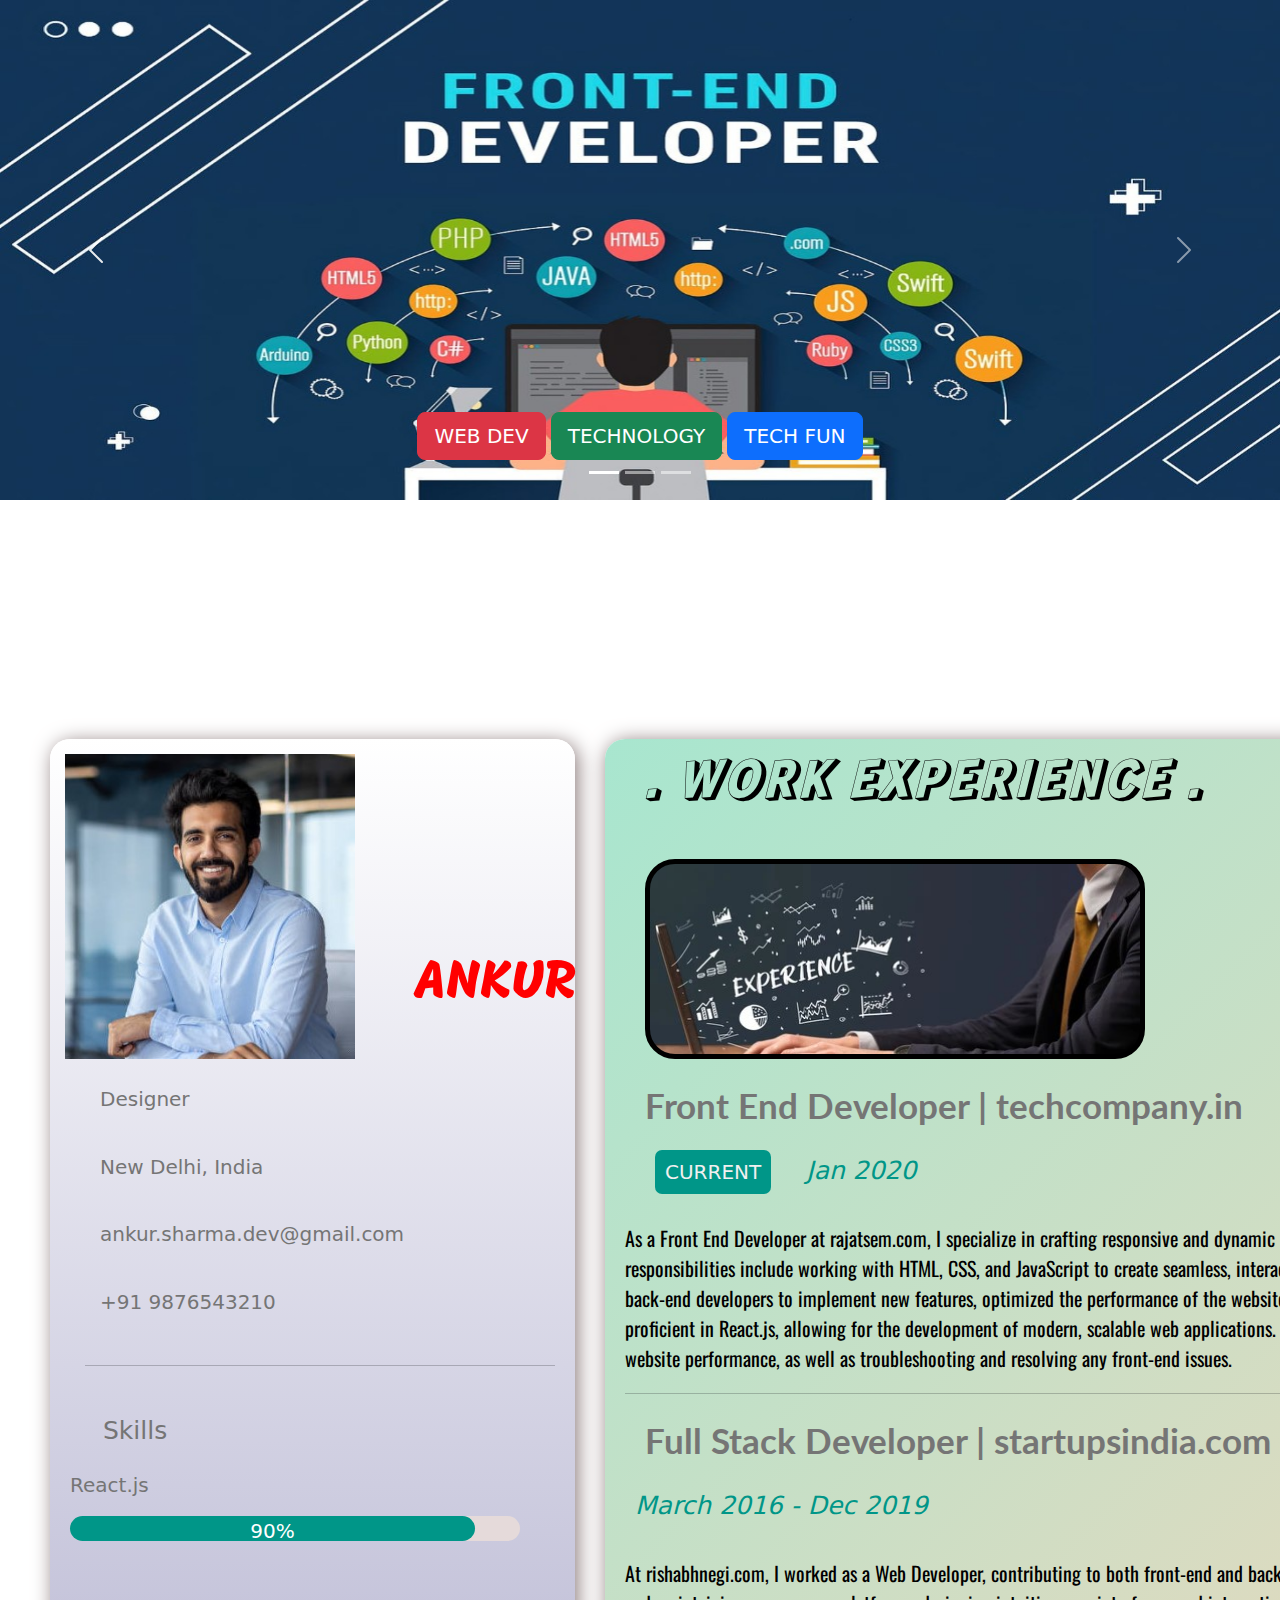
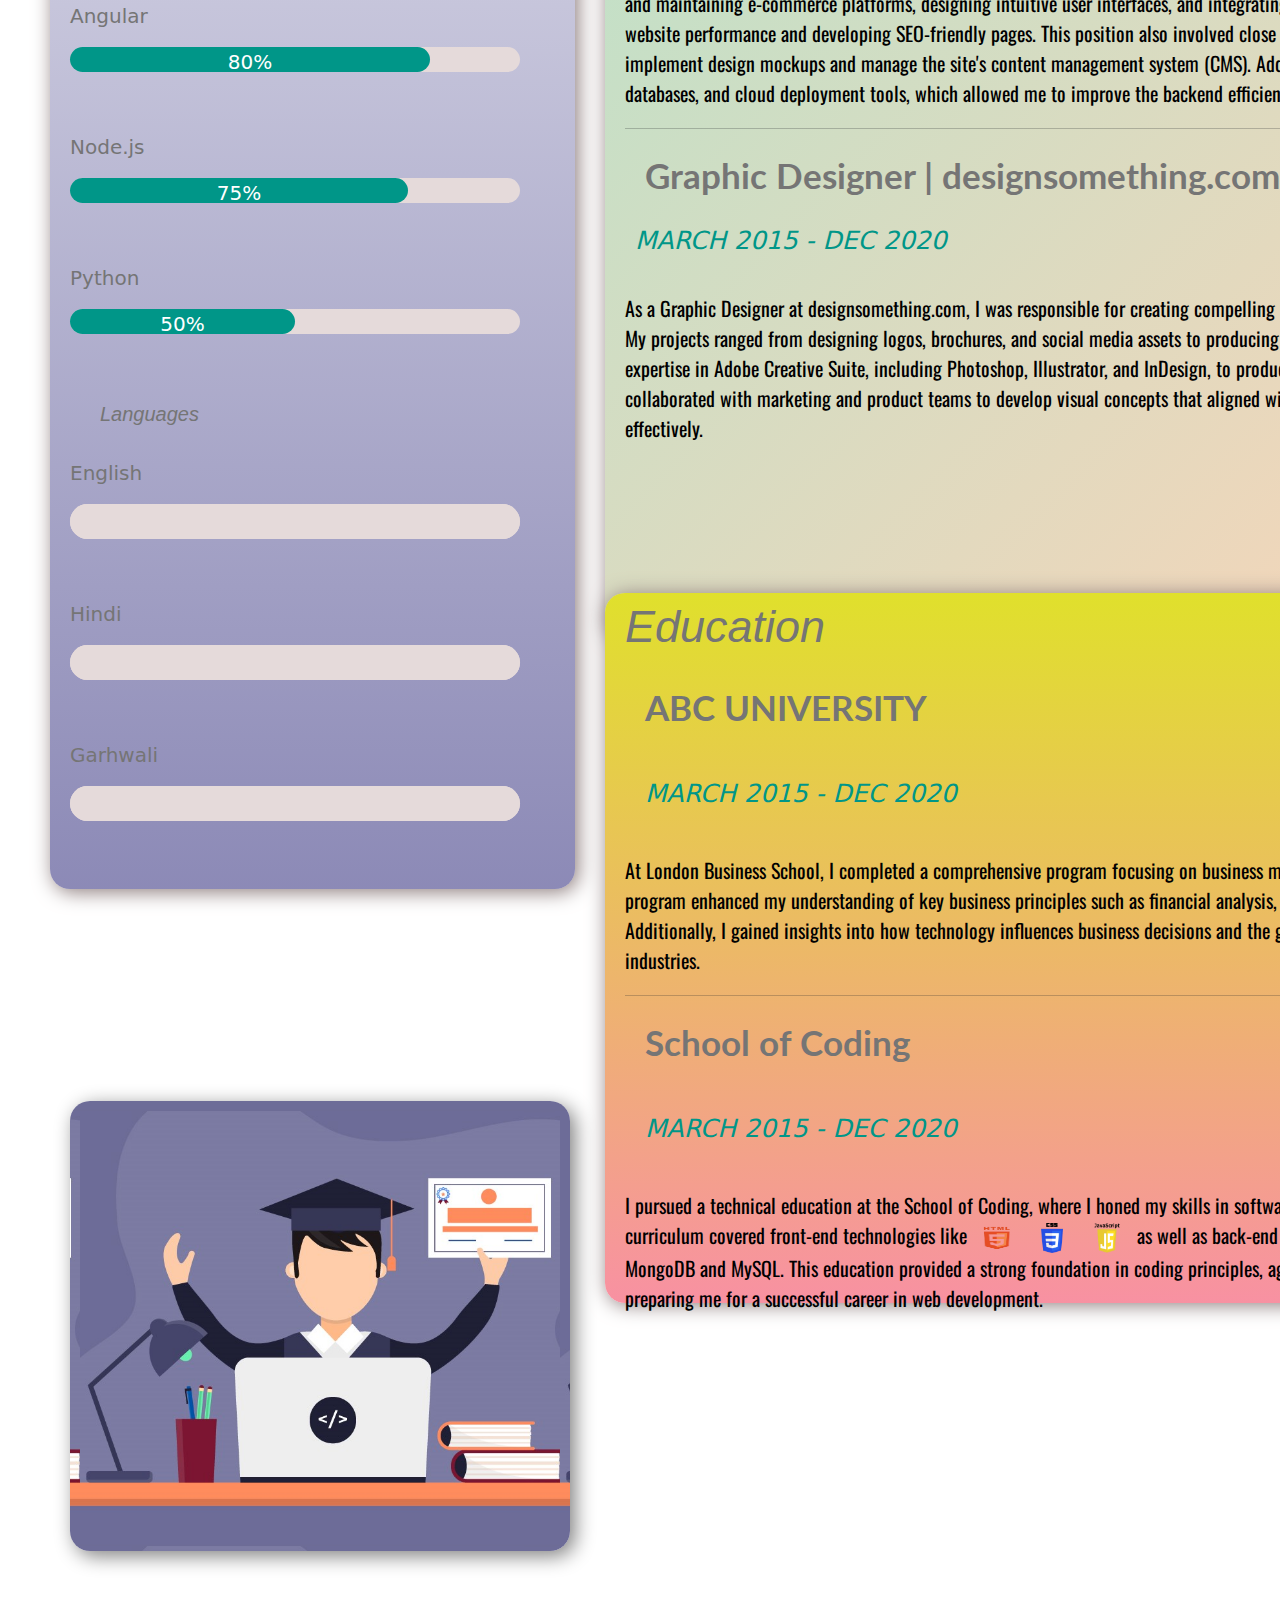
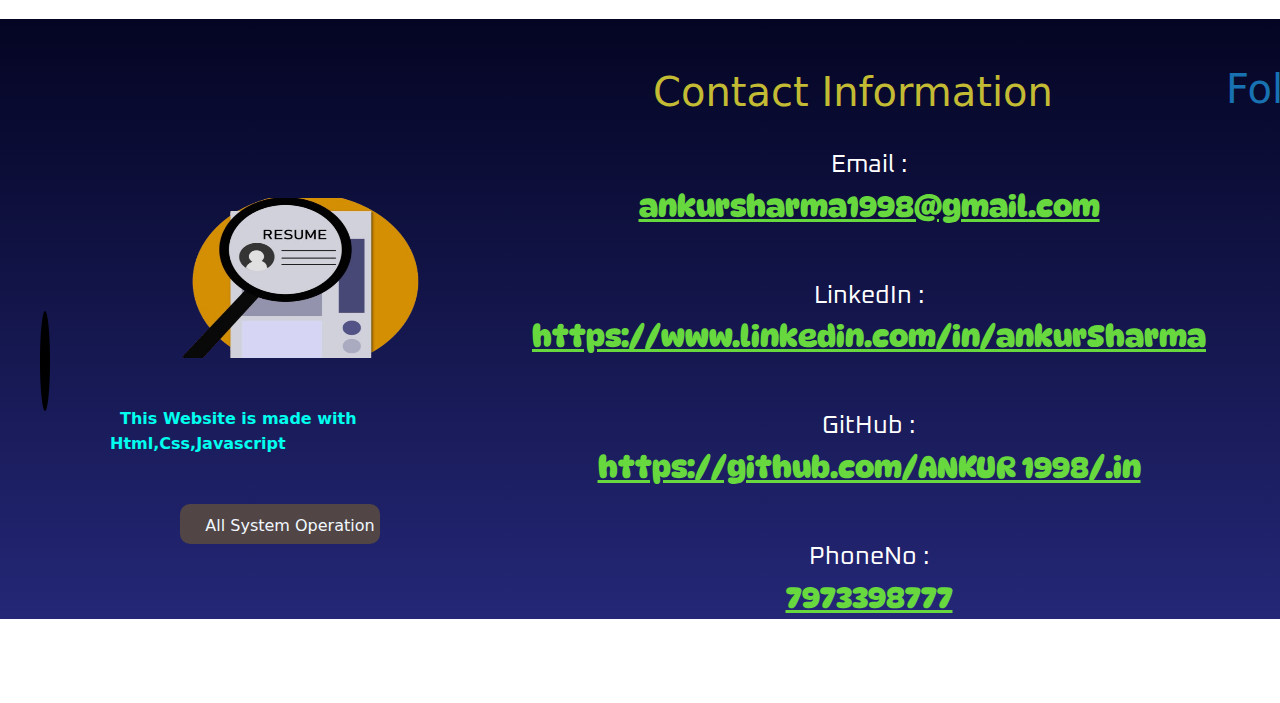
<file: index.html>
<!DOCTYPE html>
<html lang="en">
<head>
    <meta charset="UTF-8">
    <meta name="viewport" content="width=device-width, initial-scale=1.0">
    <title>PERSONAL RESUME</title>
    <link rel="stylesheet" href="https://cdnjs.cloudflare.com/ajax/libs/font-awesome/6.6.0/css/all.min.css" integrity="sha512-Kc323vGBEqzTmouAECnVceyQqyqdsSiqLQISBL29aUW4U/M7pSPA/gEUZQqv1cwx4OnYxTxve5UMg5GT6L4JJg==" crossorigin="anonymous" referrerpolicy="no-referrer" />
    <link href="https://cdn.jsdelivr.net/npm/bootstrap@5.3.3/dist/css/bootstrap.min.css" rel="stylesheet">  
    <link rel="icon" href="https://img.freepik.com/premium-vector/initial-r-alphabet-with-feather-law-firm-icon-sign-symbol-logo-writer-publishers_565585-1015.jpg">
    <link rel="stylesheet" href="style.css">
    <script src="https://cdn.jsdelivr.net/npm/bootstrap@5.3.3/dist/js/bootstrap.bundle.min.js"></script>

</head>
<body>

  
  <div class="nav-bar" style="width: 100vw;">
    <div class="loader"></div>
    
    <a href="about.html" class="anchor">ABOUT</a>
    <a href="skills.html" class="anchor">SKILLS</a>
    <a href="wex.html" class="anchor">WORK EXPERIENCE</a>
    <a href="edu.html" class="anchor">EDUCATION</a>
    <PRE>                                        <button style="border: 2px solid black;font-size: 20px;background-color: red;border-radius: 5px;color: aliceblue;font-family:Lato, sans-serif;cursor: pointer;" id="downloadBtn">DOWNLOAD</button></PRE>
    <i class="fa-solid fa-sliders"></i>
  </div>
  
  <div id="carouselExampleCaptions" class="carousel slide carousel-fade">
    <div class="carousel-indicators">
      <button type="button" data-bs-target="#carouselExampleCaptions" data-bs-slide-to="0" class="active" aria-current="true" aria-label="Slide 1"></button>
          <button type="button" data-bs-target="#carouselExampleCaptions" data-bs-slide-to="1" aria-label="Slide 2"></button>
          <button type="button" data-bs-target="#carouselExampleCaptions" data-bs-slide-to="2" aria-label="Slide 3"></button>
        </div>
        <div class="carousel-inner">
          <div class="carousel-item active">
            <img src="/c1.jpg" class="d-block w-100" alt="..." style="height: 500px;">
            <div class="carousel-caption d-none d-md-block">
              
              
              <button class="btn btn-danger btn-lg">WEB DEV</button> <button class="btn btn-success btn-lg">TECHNOLOGY</button> <button class="btn btn-primary btn-lg">TECH FUN</button>
            </div>  
          </div>
          <div class="carousel-item">
            <img src="/c2.jpg" class="d-block w-100" alt="..." style="height: 500px;">
            <div class="carousel-caption d-none d-md-block">
              <h5 style="color: rgb(255, 0, 0);">The Future of Coding: Connecting Through Technology</h5>
              <p style="color: rgb(255, 255, 255);font-size: 25px;">A dynamic representation of modern programming and its seamless integration with cutting-edge technologies.</p>
              <button class="btn btn-danger btn-lg">WEB DEV</button> <button class="btn btn-success btn-lg">TECHNOLOGY</button> <button class="btn btn-primary btn-lg">TECH FUN</button>
            </div>
          </div>
          <div class="carousel-item">
            <img src="/c3.jpg" class="d-block w-100" alt="..." style="height: 500px;">
            <div class="carousel-caption d-none d-md-block">
              <h5 style="color: rgb(195, 255, 0);margin-bottom: 300px;">Advanced Tech Monitoring: A Glimpse into the Future</h5>
              <p style="color: rgb(255, 255, 255);font-size: 25px;">High-tech monitoring systems that redefine data visualization in the age of artificial intelligence.</p>
              <button class="btn btn-danger btn-lg">WEB DEV</button> <button class="btn btn-success btn-lg">TECHNOLOGY</button> <button class="btn btn-primary btn-lg">TECH FUN</button>
            </div>
          </div>
        </div>
        <button class="carousel-control-prev" type="button" data-bs-target="#carouselExampleCaptions" data-bs-slide="prev">
          <span class="carousel-control-prev-icon" aria-hidden="true"></span>
          <span class="visually-hidden">Previous</span>
        </button>
        <button class="carousel-control-next" type="button" data-bs-target="#carouselExampleCaptions" data-bs-slide="next">
          <span class="carousel-control-next-icon" aria-hidden="true"></span>
          <span class="visually-hidden">Next</span>
        </button>
      </div>
      <p id="moon"><i class="fa-solid fa-moon"></i></p>
      <div class="main_body">

    <div class="container-1">
        <div class="photo"><div class="name"><p>ANKUR</p></div></div> 
        <div class="icons">
            <!-- USING A SPAN ENSURES THAT THTE COLOR OF THE TEXT WOULD NOT COPY THE ICON COLOR. -->
            <i class="fa-solid fa-bag-shopping"></i> <span class="text">Designer</span><br><br>
            <i class="fa-solid fa-house"></i> <span class="text">New Delhi, India</span><br><br>
            <i class="fa-solid fa-envelope"></i> <span class="text">ankur.sharma.dev@gmail.com</span><br><br>
            <i class="fa-solid fa-phone"></i> <span class="text">+91 9876543210</span><br><br>
        
            
        <hr style="margin-left: 15px; margin-right: 15px;"><br>
        <i class="fa-solid fa-star-of-life"></i><span class="font">Skills</span>

        <div class="percentage">
        <p class="bord">React.js</p>
        <div class="one">
            <div class="two">90%</div>
        </div><br><br>
        <p class="bord">Angular</p>
        <div class="one">
            <div class="three">80%</div>
        </div><br><br>
        <p class="bord">Node.js</p>
        <div class="one">
            <div class="four">75%</div>
        </div><br><br>
        <p class="bord">Python</p>
        <div class="one">
            <div class="five">50%</div></div>
        <br><br>
            <i class="fa-solid fa-earth-americas"><span class="text1">Languages</span></i>
            <div class="lang">
            <p class="bord">English</p>
            <div class="onee">
                <div class="six"></div>
            </div><br><br>
            <p class="bord">Hindi</p>
            <div class="onee">
                <div class="seven"></div>
            </div><br><br>
            <p class="bord">Garhwali </p>
            <div class="onee">
                <div class="eight"></div>
            </div><br><br>
            <div class="ct-4">
            </div>
        </div> 
    </div>
</div>

</div>




<div class="container-2">
        <div class="ct-2">
        <i class="fa-solid fa-suitcase"><span class="msg">. WORK EXPERIENCE .</span></i>
    </div><div class="work"></div>
    <div class="div">
        <p class="opp">Front End Developer | techcompany.in</p><div class="btnn">CURRENT</div>
        <i class="fa-regular fa-calendar-days"><span class="txx">Jan 2020</span></i><br><br>
        
        <p class="para">As a Front End Developer at rajatsem.com, I specialize in crafting responsive and dynamic web pages that prioritize user experience. My responsibilities include working with HTML, CSS, and JavaScript to create seamless, interactive websites. I've collaborated with designers and back-end developers to implement new features, optimized the performance of the website, and ensured cross-browser compatibility. I'm also proficient in React.js, allowing for the development of modern, scalable web applications. My ongoing role involves maintaining and improving website performance, as well as troubleshooting and resolving any front-end issues.</p>
        <hr style="margin-left: 20px; margin-right: 20px;">
    </div>
    <p class="opp">Full Stack Developer | startupsindia.com</p>
    <i class="fa-regular fa-calendar-days"><span class="txx">March 2016 - Dec 2019</span></i><br><br>
    <p class="para">At rishabhnegi.com, I worked as a Web Developer, contributing to both front-end and back-end development projects. My role involved building and maintaining e-commerce platforms, designing intuitive user interfaces, and integrating third-party APIs. I was responsible for optimizing website performance and developing SEO-friendly pages. This position also involved close collaboration with the marketing and design teams to implement design mockups and manage the site's content management system (CMS). Additionally, I gained experience working with PHP, SQL databases, and cloud deployment tools, which allowed me to improve the backend efficiency and scalability.</p>
    <hr style="margin-left: 20px; margin-right: 20px;">
    
    <p class="opp">Graphic Designer | designsomething.com
    </p>
    <i class="fa-regular fa-calendar-days"><span class="txx">MARCH 2015 - DEC 2020</span></i><br><br>
    <p class="para">As a Graphic Designer at designsomething.com, I was responsible for creating compelling visual content for a wide variety of digital platforms. My projects ranged from designing logos, brochures, and social media assets to producing website layouts and UX/UI wireframes. I leveraged my expertise in Adobe Creative Suite, including Photoshop, Illustrator, and InDesign, to produce high-quality visual designs. Additionally, I collaborated with marketing and product teams to develop visual concepts that aligned with brand guidelines and engaged the target audience effectively. </p>
    
    <div class="container-3">
        <div class="cert">
            <i class="fa-solid fa-certificate"><span class="edu"> Education</span></i>
            
            <p class="opp">ABC UNIVERSITY</p>
            <i class="fa-regular fa-calendar-days"><span class="txx">MARCH 2015 - DEC 2020</span></i><br><br>
            <p class="para">At London Business School, I completed a comprehensive program focusing on business management, leadership, and digital strategy. The program enhanced my understanding of key business principles such as financial analysis, strategic planning, and market positioning. Additionally, I gained insights into how technology influences business decisions and the growing role of digital transformation in global industries.</p>
            <hr style="margin-left: 20px; margin-right: 20px;">
            <p class="opp">School of Coding</p>
            <i class="fa-regular fa-calendar-days"><span class="txx">MARCH 2015 - DEC 2020</span></i><br><br>
            <p class="para">I pursued a technical education at the School of Coding, where I honed my skills in software development and full-stack web technologies. The curriculum covered front-end technologies like <img src="html.png" alt="html"> <img src="css.png" alt="css"> <img src="js.png" alt="js"> as well as back-end frameworks like Node.js and databases including MongoDB and MySQL. This education provided a strong foundation in coding principles, agile development, and problem-solving methodologies, preparing me for a successful career in web development.</p>          
        </div>
    </div>
</div>


</div>


</div>
        



<!-- <a href="#" class="aaa"><p class="ppp">☝️BACK TO TOP ☝️</p></a> -->
<!-- FOOTER! -->
    <!-- <footer>
        
        
        <a id="ek">ankur.sharma.dev@gmail.com</a><br>
                <a id="do">+91 9876543210</a><br>
                <a id="teen">linkedin.com/in/ankursharma</a><br>
            
            <div class="foot"><br>
                <p class="ft">Find me on social media</p>
                <p class="colors"><i class="fa-brands fa-facebook";></i>
                    <i class="fa-brands fa-instagram"></i>
                    <i class="fa-brands fa-square-snapchat"></i>
                    <i class="fa-brands fa-pinterest-p"></i>
                    <i class="fa-brands fa-square-twitter"></i>
                    <i class="fa-brands fa-linkedin"></i>
                  </p><br>
                  <p class="ft">Powered by : <a class="aa">RRS TEAM</a></p><br>
                  <p class="ft">Made by : <a class="aa"><B>@RAJATSEMWAL</B></a></p>
                  
                </div>
              </footer> -->
              
              <footer>
                <div class="footer-main">
                  <div class="butn"><a href="#"><i class="fa-solid fa-jet-fighter-up"></i></a></div>

            <div class="first1">
              <img src="resum-removebg-preview.png" alt="" style="height: 200px;width: 400px;margin-left: 50px;padding: 20px;"><br><br>
              <div style="margin-left: 60px;"><i class="fa-solid fa-heart" style="color: red;font-size: 20px;"></i><a style="color: rgb(0, 255, 238);font-size: 16px;font-weight: bolder;"> This Website is made with Html,Css,Javascript</a></div><br><br>
              <div class="tick"><i class="fa-solid fa-square-check"></i><a style="color: aliceblue;">All System Operation</a></div>
            </div>

            <div class="third3" style="text-align: center ;">
              <a style="color: rgb(194, 187, 51);font-size: 40px;">Contact Information</a><br><br>
              <ul style="list-style-type: none;">
                <li>Email : <br><a class="ulli">ankursharma1998@gmail.com</a></li><br><br>
                <li>LinkedIn : <br><a class="ulli">https://www.linkedin.com/in/ankurSharma</a></li><br><br>
                <li>GitHub : <br><a class="ulli">https://github.com/ANKUR   1998/.in</a></li><br><br>
                <li>PhoneNo : <br><a class="ulli">7973398777</a></li><br>
              </ul>

            </div>

            <div class="second2">
              <a style="color: wheat;padding: 20px;font-size: 40px;color: rgb(24, 114, 178);margin-right: 90px;padding: 20px;">Follow</a><br><br>
              <ul style="list-style-type: none;" >
                <li><i class="fa-brands fa-facebook"></i></li><br>
                <li><i class="fa-brands fa-twitter"></i></li><br>
                <li><i class="fa-brands fa-linkedin"></i></li><br>
                <li><i class="fa-brands fa-discord"></i></li><br>
                <li><i class="fa-brands fa-instagram"></i></li><br>
                <li><i class="fa-brands fa-telegram"></i></li><br>
              </ul>

            </div>
          </div>
        </footer>


    <div class="hover-3d"></div>
    <script src="index.js"></script>
</body>
</html>
</file>
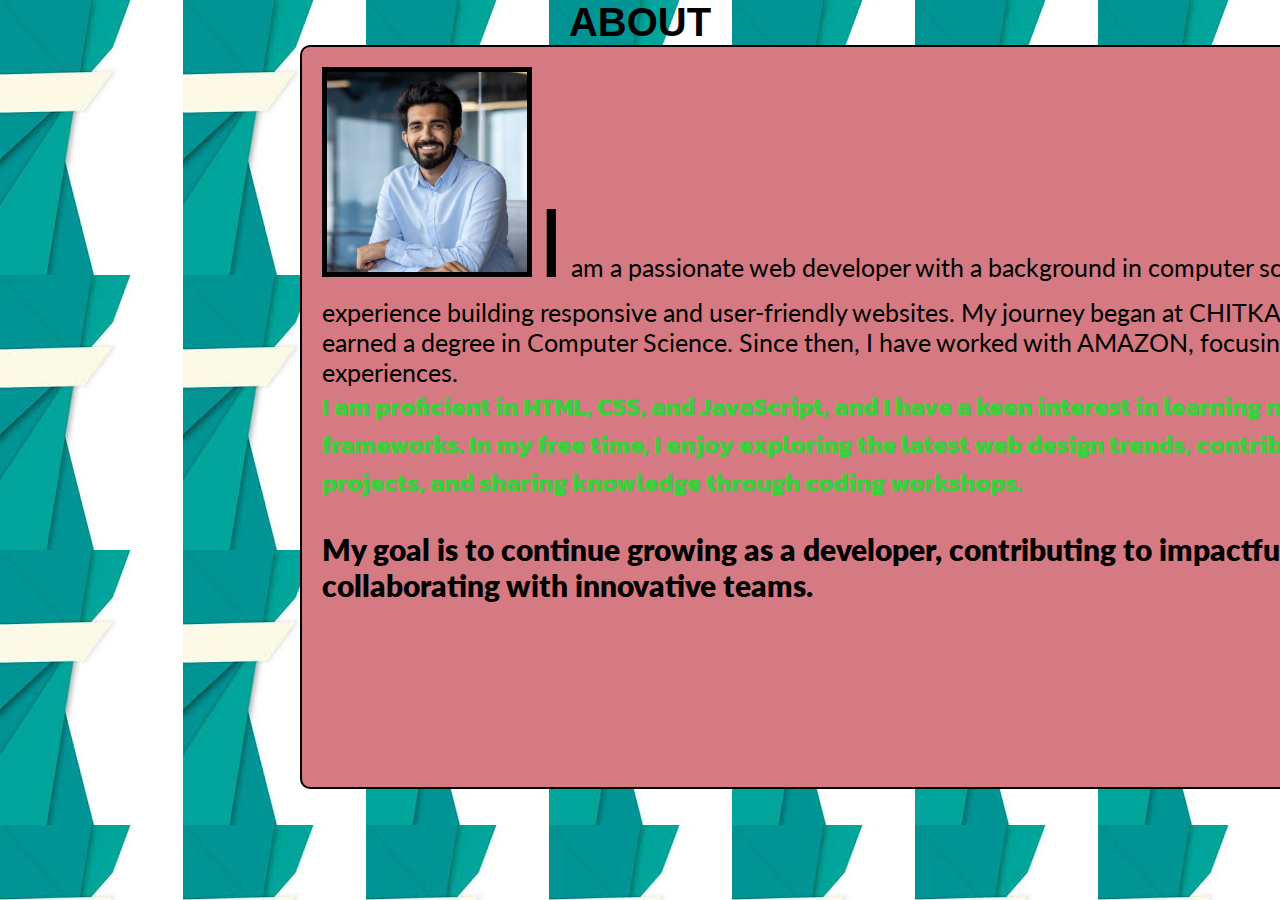
<file: about.html>
<!DOCTYPE html>
<html lang="en">
<head>
    <meta charset="UTF-8">
    <meta name="viewport" content="width=device-width, initial-scale=1.0">
    <title>Document</title>
    <link rel="stylesheet" href="style2.css">
</head>
<body>
    <p style="text-align: center;font-size: 40px;font-family:'Segoe UI', Tahoma, Geneva, Verdana, sans-serif;font-weight: 900;">ABOUT</p>
    <div class="about">
        <img src="officeboy.jpg" alt="" style="height: 200px;width: 200px;border: 5px solid black;">
        <a style="color: rgb(17, 0, 254); font-family:Lato, sans-serif, 'Lucida Grande', 'Lucida Sans Unicode', Geneva, Verdana, sans-serif;"><a style="font-size: 95px;">I</a> am a passionate web developer with a background in computer science and over three years of experience building responsive and user-friendly websites. My journey began at CHITKARA UNIVERSITY, where I earned a degree in Computer Science. Since then, I have worked with AMAZON, focusing on creating seamless digital experiences.</a>
<br>
            <p style="color: rgb(59, 206, 61); font-weight: 700;font-family: Kanit, sans-serif;">I am proficient in HTML, CSS, and JavaScript, and I have a keen interest in learning new technologies and frameworks. In my free time, I enjoy exploring the latest web design trends, contributing to open-source projects, and sharing knowledge through coding workshops.</p>
            <br>
           <p style="font-size: larger;font-weight: 800 ;"> My goal is to continue growing as a developer, contributing to impactful projects, and collaborating with innovative teams.</p>
    </div>
</body>
</html>
</file>
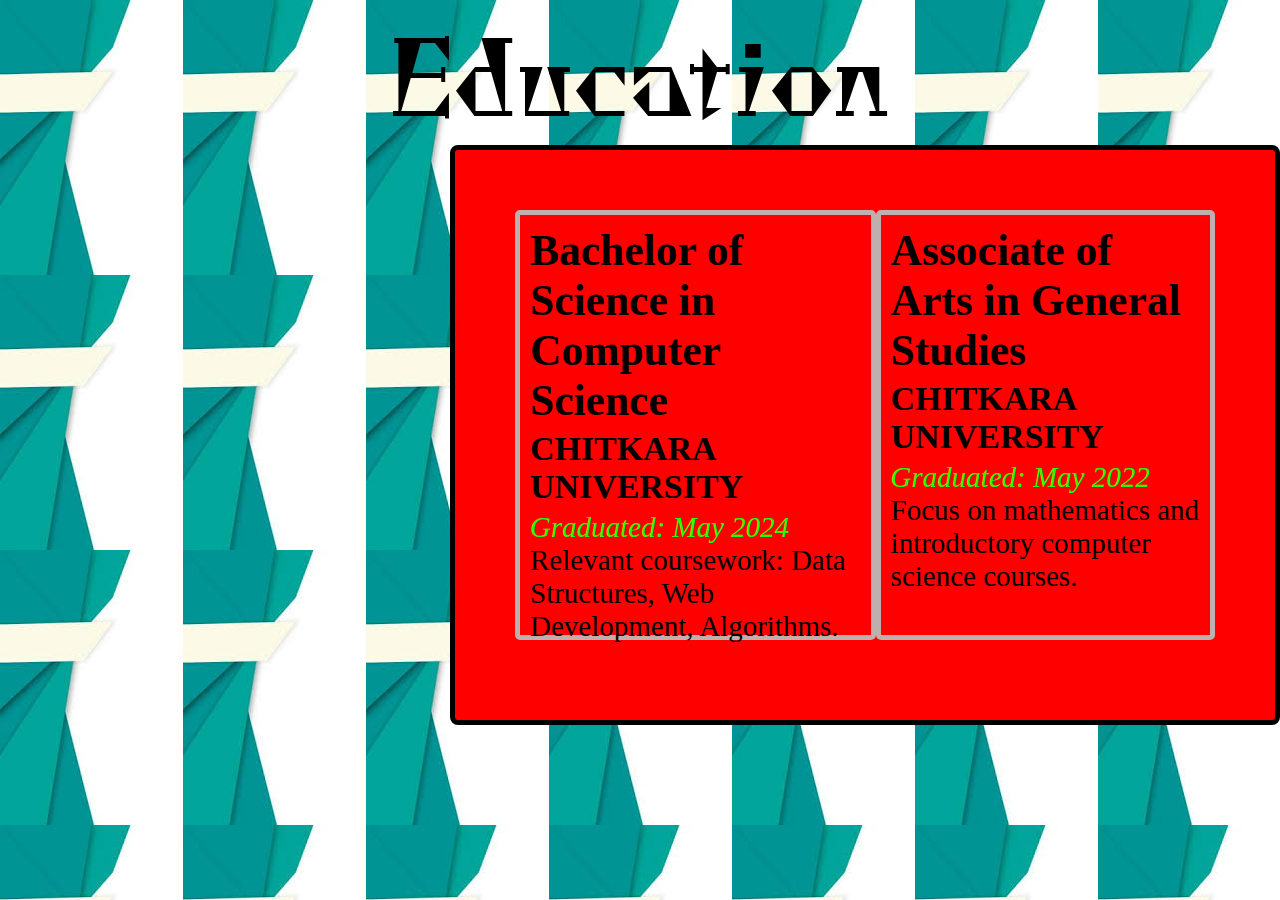
<file: edu.html>
<!DOCTYPE html>
<html lang="en">
<head>
    <meta charset="UTF-8">
    <meta name="viewport" content="width=device-width, initial-scale=1.0">
    <title>Education</title>
    <link rel="stylesheet" href="style2.css">
</head>
<body>
    <p style="text-align: center;font-family:Chokokutai, system-ui;font-size: 100px;">Education</p>
    <div class="education">
        <div class="degree">
            <h2>Bachelor of Science in Computer Science</h2>
            <h3>CHITKARA UNIVERSITY</h3>
            <p class="date">Graduated: May 2024</p>
            <p>Relevant coursework: Data Structures, Web Development, Algorithms.</p>
        </div>
        <div class="degree">
            <h2>Associate of Arts in General Studies</h2>
            <h3>CHITKARA UNIVERSITY</h3>
            <p class="date">Graduated: May 2022</p>
            <p>Focus on mathematics and introductory computer science courses.</p>
        </div>
    </div>
</body>
</html>
</file>
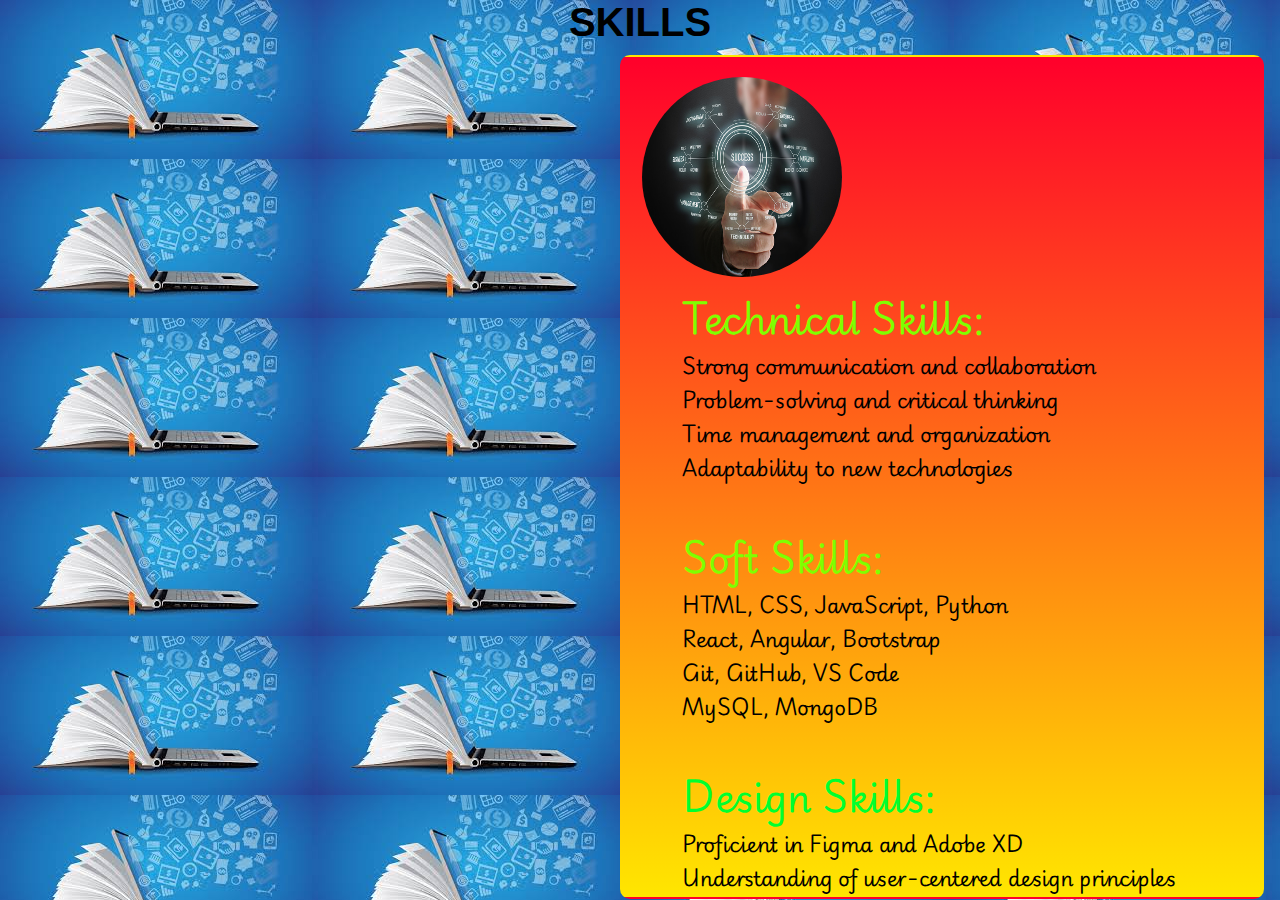
<file: skills.html>
<!DOCTYPE html>
<html lang="en">
<head>
    <meta charset="UTF-8">
    <meta name="viewport" content="width=device-width, initial-scale=1.0">
    <title>Document</title>
    <link rel="stylesheet" href="style2.css">
</head>
<body style="background-image: url(skil.jpg); background-size: auto;">
    
    <p style="text-align: center;font-size: 40px;font-family:'Segoe UI', Tahoma, Geneva, Verdana, sans-serif;font-weight: 900;">SKILLS</p>
    
    <div class="skills">
        <img src="skills.jpg" alt="" style="height: 200px;width: 200px;border-radius: 50%;">
        <ul style="list-style-type: none;">
            <h2 style="color: chartreuse;">Technical Skills:</h2>
            
            <li>Strong communication and collaboration
            </li>
            <li>Problem-solving and critical thinking
            </li>
            <li>Time management and organization
            </li>
            <li>Adaptability to new technologies
            </li>
        </ul><br>
        <ul style="list-style-type: none;">
            <h2 style="color: chartreuse;">Soft Skills:</h2>
            
            <li>HTML, CSS, JavaScript, Python</li>
            <li>React, Angular, Bootstrap</li>
            <li>Git, GitHub, VS Code</li>
            <li>MySQL, MongoDB</li>
        </ul><br>
        <ul style="list-style-type: none;">
            <h2 style="color: rgb(0, 255, 47);">Design Skills:</h2>
            
            <li>Proficient in Figma and Adobe XD
            </li>
            <li>Understanding of user-centered design principles
            </li>
        </ul>
        
    </div>
</body>
</html>
</file>
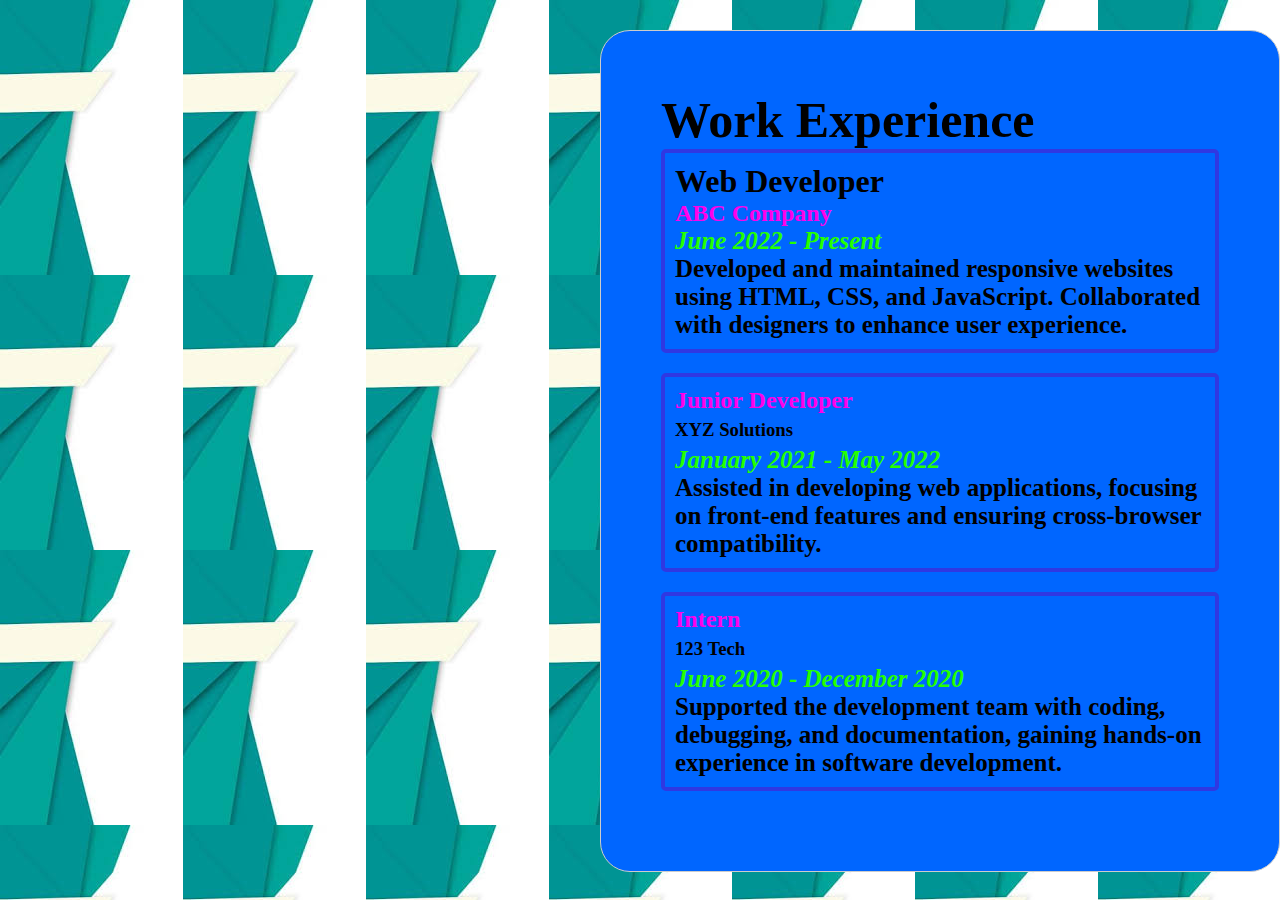
<file: wex.html>
<!DOCTYPE html>
<html lang="en">
<head>
    <meta charset="UTF-8">
    <meta name="viewport" content="width=device-width, initial-scale=1.0">
    <title>Work Experience</title>
    <link rel="stylesheet" href="style2.css">
</head>
<body>
    <div class="experience">
        <p style="font-size: 50px;font-weight: 900;">Work Experience</p>
        <div class="job">
            <h1>Web Developer</h1>
            <h2>ABC Company</h2>
            <p class="date" style="font-size: 25px;font-weight: 700;">June 2022 - Present</p>
            <p style="font-size: 25px;font-weight: 700;">Developed and maintained responsive websites using HTML, CSS, and JavaScript. Collaborated with designers to enhance user experience.</p>
        </div>
        <div class="job">
            <h2>Junior Developer</h2>
            <h3>XYZ Solutions</h3>
            <p class="date" style="font-size: 25px;font-weight: 700;">January 2021 - May 2022</p>
            <p style="font-size: 25px;font-weight: 700;">Assisted in developing web applications, focusing on front-end features and ensuring cross-browser compatibility.</p>
        </div>
        <div class="job">
            <h2>Intern</h2>
            <h3>123 Tech</h3>
            <p class="date" style="font-size: 25px;font-weight: 700;">June 2020 - December 2020</p>
            <p style="font-size: 25px;font-weight: 700;">Supported the development team with coding, debugging, and documentation, gaining hands-on experience in software development.</p>
        </div>
    </div>
</body>
</html>
</file>
<file: style.css>
@import url('https://fonts.googleapis.com/css2?family=Lato:ital,wght@0,100;0,300;0,400;0,700;0,900;1,100;1,300;1,400;1,700;1,900&display=swap');
@import url('https://fonts.googleapis.com/css2?family=Oswald:wght@200..700&display=swap');
@import url('https://fonts.googleapis.com/css2?family=Mogra&display=swap');
@import url('https://fonts.googleapis.com/css2?family=Orbitron:wght@400..900&display=swap');
@import url('https://fonts.googleapis.com/css2?family=Rampart+One&display=swap');
@import url('https://fonts.googleapis.com/css2?family=Ravi+Prakash&display=swap');
@import url('https://fonts.googleapis.com/css2?family=Lato:ital,wght@0,100;0,300;0,400;0,700;0,900;1,100;1,300;1,400;1,700;1,900&display=swap');
@import url('https://fonts.googleapis.com/css2?family=Anton&family=Oxanium:wght@200..800&display=swap');
@import url('https://fonts.googleapis.com/css2?family=Anton&family=DynaPuff:wght@400..700&family=Oxanium:wght@200..800&display=swap');


*{
    margin: 0;
    padding: 0;
}
#moon{
    
    text-align:end;
    padding: 20px;
    cursor: pointer;
    margin-right: 50px;
}
.fa-moon{
    font-size: 42px;
    color: rgb(0, 0, 0);
}
.fa-sun{
    font-size: 42px;
    color: yellow;
}
.light, .dark {
    transition: background-color 0.2s ease-in;
}

.light {
    background-color: rgb(224, 213, 215);
}

.dark {
    background: rgb(0, 0, 0);
}
#moon i{
    transition: all 0.2s ease-in;
}
.main_body{
    display: flex;
    gap: 30px;
    height: 2600px;
    /* background:linear-gradient(rgb(215, 201, 201),rgb(255, 255, 255)); */
}
.container-1{
    height: 1750px;
    width: 602px;
    /* border: 4px solid black; */
    margin-top: 120px;
    margin-left: 50px;
    box-shadow: 3px 3px 20px rgb(140, 124, 124);
    border-radius: 20px;
    background: linear-gradient(rgb(255, 255, 255),rgba(57, 53, 130, 0.581));
}
.container-2{
    height: 1500px;
    width: 1100px;
    /* border: 4px solid black;  */
    margin-top: 120px;
    box-shadow: 2px 2px 20px rgb(140, 124, 124);
    border-radius: 20px;
    background: linear-gradient(135deg, #A8E6CF 0%, #FFD3B6 100%);


}
.photo{
    height: 320px;
    width: 320px;
    border: 15px solid transparent;
    background-image: url(officeboy.jpg);
    background-size: cover;
    transition: all 0.5s ease-in 0s;
    background-repeat: no-repeat;
    color: #00695c;
}
.photo:hover{
    height: 600px;
    width: 600px;
    border-top-color: rgb(43, 0, 255);
    border-bottom-color: rgb(43, 0, 255);
    border-right-color: rgb(43, 0, 255);
    border-left-color: rgb(43, 0, 255);
    transform: scale(0.7,0.7);
}
.name{
    font-size: 40px;
    font-weight: bolder;
    font-family: 'Lato', sans-serif;
    color: rgb(251, 255, 0);
    border: 10px solid transparent;
    text-align: center;
}
.name p{
    margin-top: 180px;
    margin-left: 340px;
    font-weight: lighter;
    font-size: 55px;
    color: rgb(255, 0, 0);
    font-family: "Mogra", system-ui;

}


.icons{
    margin-top: 15px;
    margin-left: 15px;
    font-size: 20px;
    height: 30px;
    padding: 5px;
    height: 200px;
}
i{
    margin-left: 10px;
    color: #009688;
    font-size: 25px;
}
.text{
    color: #757575;
    margin-left: 20px;
    cursor: pointer;
}
.text:hover{
    color:black;
    font-size: 25px;
    
}
.font{
    color: #757575;
    margin-left: 20px;
    font-size: 25px;
    border: 3px solid transparent;
    cursor: pointer;
}
.font:hover{
    color: rgb(255, 0, 0);
    font-size: 30px;
    border-top-color: rgb(255, 140, 0);
    border-bottom-color: rgb(255, 140, 0);

}
.skills{
    height: 500px;
}
.percentage{
    margin-top: 20px;
}
p{
    font-size: 20px;    
    color: #757575;
}
.bord:hover{
    color: #000000;
    font-weight: bolder;
}
.one{
    height: 25px;
    width: 450px;
    background-color:#e5dada;
    border-radius: 20px;
}
.onee{
    height: 35px;
    width: 450px;
    background-color:#e5dada;
    border-radius: 20px;
}

.two{
    height: 25px;
    width: 405px;
    background-color:#009688;
    border-radius: 20px;
    text-align: center;
    color: white;
    margin-top: 10px;
}
.three{
    height: 25px;
    width: 360px;
    background-color:#009688;
    border-radius: 20px;
    text-align: center;
    color: white;    
    margin-top: 10px;

}
.four{
    height: 25px;
    width: 338px;
    background-color:#009688;
    border-radius: 20px;
    text-align: center;
    color: white;
    margin-top: 10px;

}
.five{
    height: 25px;
    width: 225px;
    background-color:#009688;
    border-radius: 20px;
    text-align: center;
    color: white;
    margin-top: 10px;

}
.text1{
    color: #757575;
    font-size: 20px;
    margin-left: 20px;
    cursor: pointer;
    font-family: 'Lucida Sans', 'Lucida Sans Regular', 'Lucida Grande', 'Lucida Sans Unicode', Geneva, Verdana, sans-serif ;
}
.text1:hover{
    color:darkgreen;
    font-size: 29px;
}

.six{
    height: 35px;
    width: 450px;
    background-color:#e5dada;
    border-radius: 20px;
    text-align: center;
    color: white;
    margin-top: 10px;
    transition: all 0.4s ease-in 0s;

}
.six:hover{
    height: 35px;
    width: 390px;
    background-color:#009688;
}
.seven{
    height: 35px;
    width: 450px;
    background-color:#e5dada;
    border-radius: 20px;
    text-align: center;
    color: white;
    margin-top: 10px;
    transition: all 0.4s ease-in 0s;

}
.seven:hover{
    height: 35px;
    width: 240px;
    background-color:#009688;
}
.eight{
    height: 35px;
    width: 450px;
    background-color:#e5dada;
    border-radius: 20px;
    text-align: center;
    color: white;
    margin-top: 10px;
    transition: all 0.4s ease-in 0s;

}
.eight:hover{
    height: 35px;
    width: 120px;
    background-color:#009688;
}

.lang{
    margin-top: 27px;
}

/* footer */
footer{
    background-color: #333333;
    height: 500px;
}
#ek{
    font-size: 30px;
    display: flex;
    align-items: center;
    justify-content: center;
    gap: 200px;
    
    color: rgb(255, 255, 255);
    cursor: pointer;
    font-family: "Rampart One", sans-serif;
}
#do{
    font-size: 30px;
    display: flex;
    align-items: center;
    justify-content: center;
    gap: 200px;
    font-family: "Orbitron", sans-serif;
    color: rgb(255, 255, 255);
    cursor: pointer;
}
#teen{
    font-size: 30px;
    display: flex;
    align-items: center;
    justify-content: center;
    gap:20px;
    font-family: "Orbitron", sans-serif;
    color: rgb(255, 255, 255);
    cursor: pointer;
}
#ek:hover{
    color: aqua;
}
#do:hover{
    color: rgb(255, 0, 0);
}
#teen:hover{
    background: linear-gradient(red,blue);
}
.foot{
    
    height: 190px;
    margin-top: 20px;
}
.ft{
    color: white;
    font-size: 20px;
    text-align: center;
}
.colors i {
    background-color: transparent;
    color: rgb(255, 255, 255); 
    font-size: 30px; 
    margin: 10px;
    cursor: pointer;
}
.colors{
    text-align: center;
    margin-top:10px ;
}
.aa{
    color: rgb(255, 0, 0);
    text-decoration: none;
}
.aaa{
    
    text-align: center;
    text-decoration: none;
    
}
.ppp{
    background-color: grey;
    color: rgb(0, 4, 255);
    font-size: 35px;
    font-family: "Rampart One", sans-serif;
}
/* CONTAINER-2 */
.ct-2 i{
    font-size: 50px;
    margin-top: 200px;
}
.msg{
    font-size: 50px;
    color: #000000;
    font-family: "Rampart One", sans-serif;
    margin-left: 20px;
    border:10px solid transparent;
    transition: all 1s ease-in 0s;
}
.msg:hover{
    border-bottom-color: rgb(255, 0, 0);
    
}
.opp{
    margin-top: 20px;
    margin-bottom: 20px;
    margin-left: 40px;
    font-size: 35px;
    font-weight: bolder;
    font-family: "Lato", sans-serif;
}
.opp:hover{
    color: black;
}
.txx{
    margin-top: 20px;
    margin-left: 20px;
    font-size:25px;
}
.btnn{
    height: 45px;
    margin-left: 50px;
    width: 80px;
    font-size: 20px;
    border-radius: 7px;
    background-color: #009688;
    color: #f0f0f0;
    display: inline;
    padding: 10px;
    cursor: pointer;
}
.btnn:hover {
    background-color: #00695c;
    transform: scale(1.1);
    transition: 0.3s ease-in-out;
}
.para{
    margin-left: 20px;
    margin-right: 20px;
    margin-top: 10px;
    margin-bottom: 20px;
    color: black;
    font-size: 20px;
    font-family: 'Oswald', sans-serif;
}
.container-3{
    height: 710px;
    width: 1100px;
    /* border: 4px solid black;  */
    margin-top: 30px;
    box-shadow: 2px 2px 20px rgb(140, 124, 124);
    border-radius: 20px;
    margin-top: 150px;
    background: linear-gradient(rgb(224, 224, 44),rgb(248, 145, 162));
}
.cert i{
    margin-top: 20px;
    margin-left: 20px;
    font-size: 45px;
}
.edu{
    color: #757575;
    font-family: 'Segoe UI', Tahoma, Geneva, Verdana, sans-serif;
}
img{
    height: 30px;
    width: 50px;
}
.work{
    background-image: url(work-exp.jpg);
    background-size: cover;
    height: 200px;
    width: 500px;
    border-radius:30px;
    border: 5px solid black;
    margin-top: 40px;
    margin-left: 40px;
    transition: all 0.3s ease-in 0s;
}
.work:hover{
    height: 300px;
    width: 600px;
}

.ct-4{
    height: 450px;
    width: 500px;
    background-image:url(wss.jpg);
    background-size: cover;
    margin-top: 220px;
    border-radius: 20px;
    border: 10px solid transparent;
    box-shadow: 5px 5px 20px grey;
}

.nav-bar{
    height: 90px;
    width: 100%;
    display: flex;
    justify-content: center;
    align-items: center;    
    background: linear-gradient(to right,rgb(255, 255, 255),grey);
    position: fixed;
}
.anchor{
    color: #000000;
    margin-left: 190px;
    text-decoration: none;
    border: 3px solid transparent;
    font-size: 20px;
    font-family: system-ui, -apple-system, BlinkMacSystemFont, 'Segoe UI', Roboto, Oxygen, Ubuntu, Cantarell, 'Open Sans', 'Helvetica Neue', sans-serif;
    transition: all 0.2s ease-in 0s;
}
.anchor:hover{

    border-top-color: rgb(69, 52, 144);
    border-bottom-color: rgb(69,52,144);
    color: rgb(255, 0, 230);
    font-weight: bolder;
}
.fa-sliders{
    color: blue;
    font-size: 40px;
    display: none;
    transition:all 0.8s ease-in 0s;
}
.fa-sliders:hover{
    transform: scale(1.2,1.4) rotate(360deg);
}
.loader{
    height: 40px;
    width:40px;
    border: 10px solid black;
    border-radius: 50%;
    text-align: center;
    display:flex;
    align-items: center;
    justify-content: center;
    border-top-color: rgb(251, 6, 6);
    border-right-color: rgb(251, 6, 6);
    transition: all 2s ease-in 0s;
    animation: LOADER 0.5s ease-in-out 0s infinite alternate-reverse;

}
@keyframes LOADER{
    from{rotate: 0deg;}
    to{rotate: 360deg;}
}


/* MEDIA QUERRIES */
@media(max-width:1710px){
    .anchor{
        font-size: 16px;
        color: red;
        display: none;
    }
    .nav-bar i{
        display: block;
    }
}

footer{
    height: 600px;
    background: linear-gradient(#040523,#242776);
}
.footer-main{
    display: flex;
    align-items: center;
    justify-content: space-around;
    padding: 40px;
}
.tick{
    height: 40px;
    width: 200px;
    background-color: rgb(82, 69, 69);
    border-radius: 10px;
    text-align: center;
    margin-left: 130px;
}
.tick i{
    margin-top: 5px;
    margin-right: 10px;
}
.fa-brands{
    font-size: 40px;
}
.fa-facebook:hover{
    color: rgb(59, 59, 215);
}
.fa-twitter:hover{
    color: rgb(50, 149, 1);
}
.fa-linkedin:hover{
    color: rgb(10, 10, 129);
}
.fa-discord:hover{
    color: rgb(255, 255, 255);
}
.fa-instagram:hover{
    background: linear-gradient(45deg, rgb(230, 22, 22), #f2ff00);
    background-clip: text;
    -webkit-text-fill-color: transparent;
}
.fa-telegram:hover{
    color: rgb(167, 167, 254);
}

ul li{
    color: white;
    font-size: 25px;
    font-family: "Oxanium", sans-serif;
}
.ulli{
    color: rgb(103, 216, 62);
     font-size: 30px;
     font-weight: bolder;
     font-family:DynaPuff, system-ui;
     cursor: pointer;
}
.ulli:hover{
    color: red;
}
.butn{
    height: 100px;
    width: 150px;
    /* padding: 20px; */
    display: flex;
    align-items: center;
    justify-content: center;
    background-color: rgb(0, 0, 0);
    border-radius: 50%;
    transition: all 0.2s ease-in 0s;
}
.butn:hover{
    box-shadow: 5px 5px 50px rgb(0, 251, 255);}
.butn i{
    color: rgb(255, 0, 187);
    text-align: center;
    font-size: 35px;
    transition: all 0.2s ease-in 0s;
}
.butn i:hover{
    color: red;
    font-size: 60px;
}
</file>
<file: style2.css>
@import url('https://fonts.googleapis.com/css2?family=Anton&family=DynaPuff:wght@400..700&family=Lato:ital,wght@0,100;0,300;0,400;0,700;0,900;1,100;1,300;1,400;1,700;1,900&family=Montserrat:ital,wght@0,100..900;1,100..900&family=Oxanium:wght@200..800&family=Rubik+Wet+Paint&display=swap');
@import url('https://fonts.googleapis.com/css2?family=Anton&family=DynaPuff:wght@400..700&family=Kanit:ital,wght@0,100;0,200;0,300;0,400;0,500;0,600;0,700;0,800;0,900;1,100;1,200;1,300;1,400;1,500;1,600;1,700;1,800;1,900&family=Lato:ital,wght@0,100;0,300;0,400;0,700;0,900;1,100;1,300;1,400;1,700;1,900&family=Montserrat:ital,wght@0,100..900;1,100..900&family=Oxanium:wght@200..800&family=Rubik+Wet+Paint&display=swap');
@import url('https://fonts.googleapis.com/css2?family=Anton&family=Chokokutai&family=DynaPuff:wght@400..700&family=Kanit:ital,wght@0,100;0,200;0,300;0,400;0,500;0,600;0,700;0,800;0,900;1,100;1,200;1,300;1,400;1,500;1,600;1,700;1,800;1,900&family=Lato:ital,wght@0,100;0,300;0,400;0,700;0,900;1,100;1,300;1,400;1,700;1,900&family=Montserrat:ital,wght@0,100..900;1,100..900&family=Oxanium:wght@200..800&family=Rubik+Wet+Paint&display=swap');
@import url('https://fonts.googleapis.com/css2?family=Anton&family=Chokokutai&family=DynaPuff:wght@400..700&family=Kanit:ital,wght@0,100;0,200;0,300;0,400;0,500;0,600;0,700;0,800;0,900;1,100;1,200;1,300;1,400;1,500;1,600;1,700;1,800;1,900&family=Lato:ital,wght@0,100;0,300;0,400;0,700;0,900;1,100;1,300;1,400;1,700;1,900&family=Montserrat:ital,wght@0,100..900;1,100..900&family=Oxanium:wght@200..800&family=Playwrite+GB+S:ital,wght@0,100..400;1,100..400&family=Rubik+Wet+Paint&display=swap');
*{
    margin: 0;
}
body{
    background-image: url(rr.jpg);
    background-size: auto;
}
.about{
    height: 700px;
    width: 1300px;
    border: 2px solid black;
    border-radius: 10px;
    background-color: #d57982;
    font-size: 25px;
    /* margin-top: 120px; */
    margin-left: 300px;
    padding: 20px;
    font-family: "Lato", sans-serif;
}
.skills{
    height: 800px;
    width: 600px;
    border: 2px solid transparent;
    border-radius: 10px;
    background: linear-gradient(to bottom,rgb(255, 0, 43),rgb(255, 230, 0));
    font-size: 25px;
    margin-top: 10px;
    margin-left: 620px;
    padding: 20px;
    font-family: "Playwrite GB S", cursive;
}
.skills ul li{
    font-size: 20px;
    font-weight: bold;
}


.experience {
    max-width: 600px;
    margin: auto;
    padding: 20px;
    border: 1px solid #ccc;
    border-radius: 30px;
    background: #f9f9f9;
    background-color: #0066ff;
    margin-top: 30px;
    margin-left: 600px;
    padding: 60px;
}

.job {
    margin-bottom: 20px;
    padding: 10px;
    border: 4px solid rgba(52, 52, 223, 0.917);
    border-radius: 5px;
}

.job h2 {
    margin: 0;
    color: #ff00ea;
}

.job h3 {
    margin: 5px 0;
    color: #000000;
}

.date {
    font-style: italic;
    color: #c8ff00;
}
.education {
    height: 450px;
    max-width: 900px;
    margin: auto;
    padding: 20px;
    border: 5px solid #000000;
    border-radius: 8px;
    background: #ff0000;
    margin-left: 450px;
    padding: 60px;
    display: flex;
}
.degree {
    font-size: 29px;
    margin-bottom: 20px;
    padding: 10px;
    border: 5px solid #bfafaf;
    border-radius: 5px;
}

.degree h2 {
    margin: 0;
    color: #000000;
}

.degree h3 {
    margin: 5px 0;
    color: #000000;
}

.date {
    font-style: italic;
    color: #26ff00;
}
</file>
